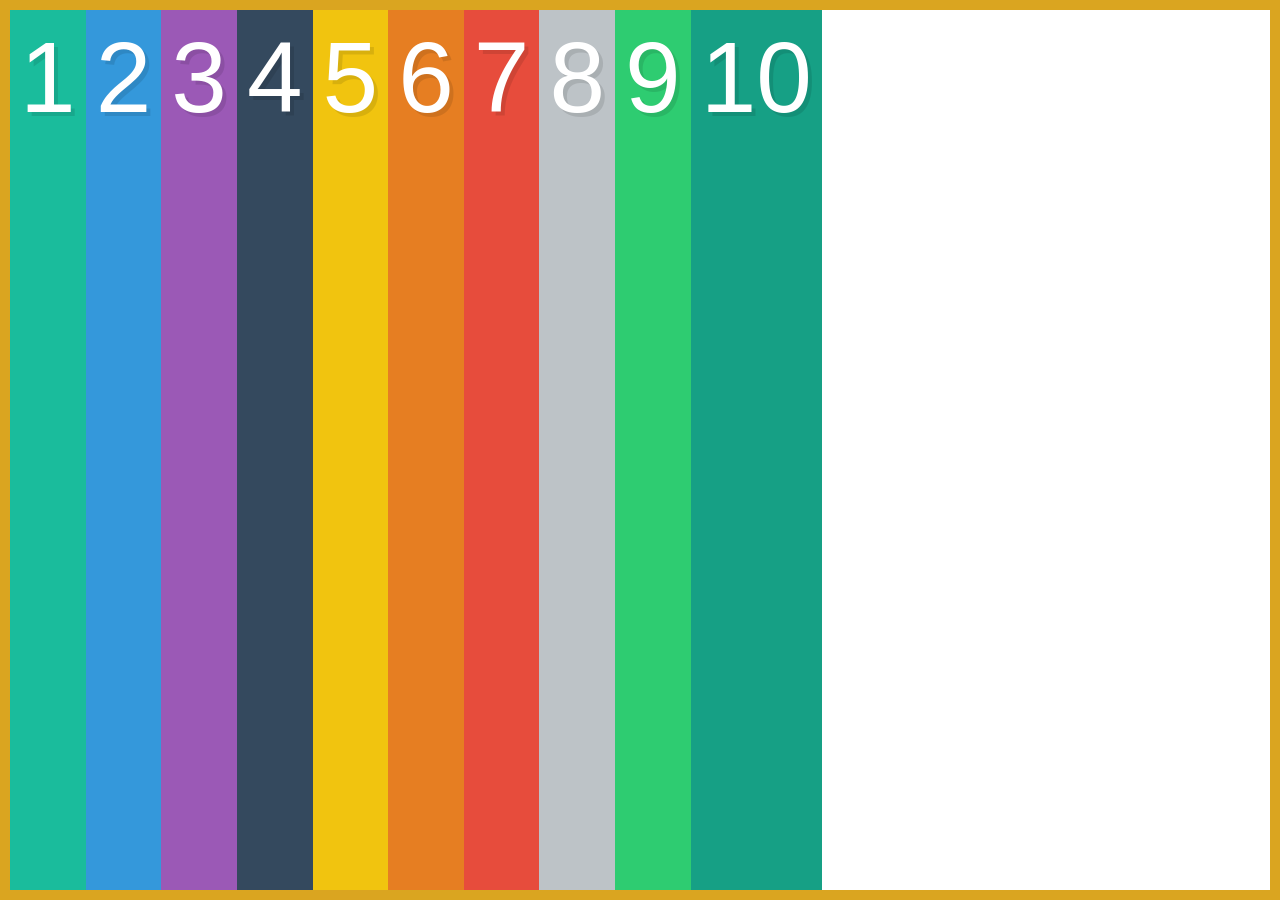
<file: 01-intro/index.html>
<!doctype html>
<html lang="en">
<head>
  <meta charset="UTF-8">
  <title>FlexBox Tutorial</title>
  <link rel="stylesheet" href="style.css">
</head>
<body>

  <div class="container">
    <div class="box box1">1</div>
    <div class="box box2">2</div>
    <div class="box box3">3</div>
    <div class="box box4">4</div>
    <div class="box box5">5</div>
    <div class="box box6">6</div>
    <div class="box box7">7</div>
    <div class="box box8">8</div>
    <div class="box box9">9</div>
    <div class="box box10">10</div>
  </div>

</body>
</html>
</file>
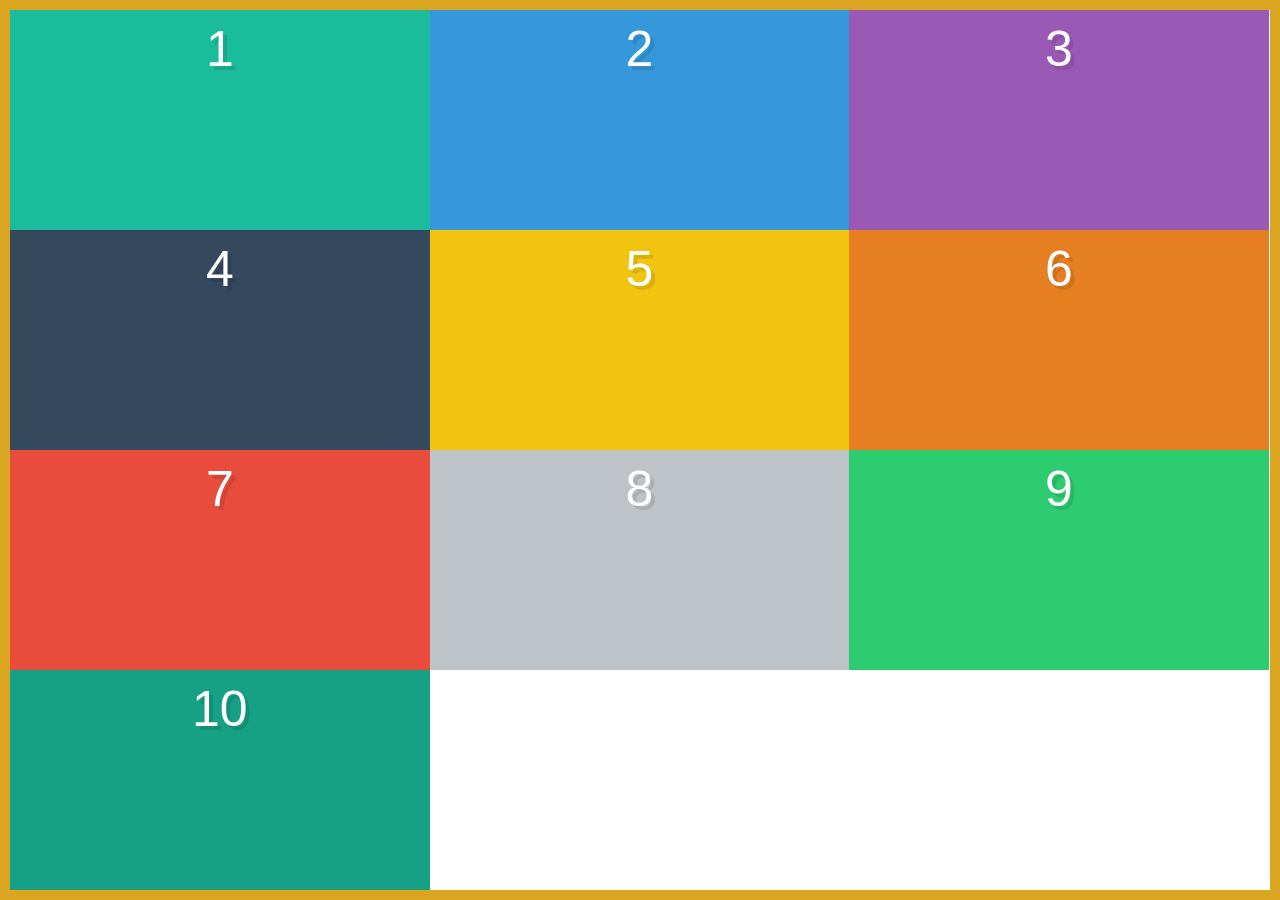
<file: 03-wrapping/index.html>
<!doctype html>
<html lang="en">
<head>
  <meta charset="UTF-8">
  <title>FlexBox Tutorial</title>
  <link rel="stylesheet" href="style.css">
</head>
<body>

<div class="container">
  <div class="box box1">1</div>
  <div class="box box2">2</div>
  <div class="box box3">3</div>
  <div class="box box4">4</div>
  <div class="box box5">5</div>
  <div class="box box6">6</div>
  <div class="box box7">7</div>
  <div class="box box8">8</div>
  <div class="box box9">9</div>
  <div class="box box10">10</div>
</div>

</body>
</html>
</file>
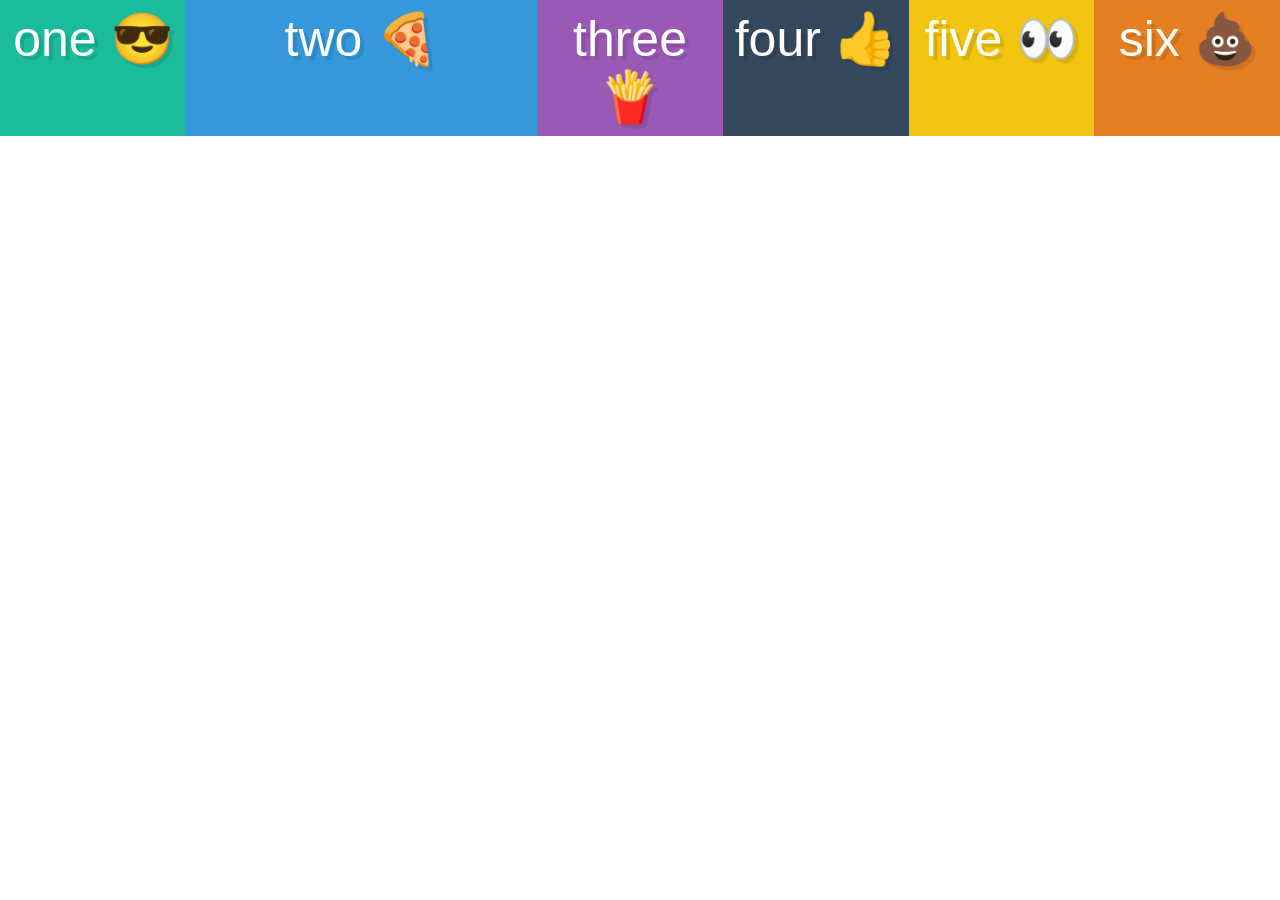
<file: 09-flexbox-sizing/index.html>
<!doctype html>
<html lang="en">
<head>
  <meta charset="UTF-8">
  <title>FlexBox Tutorial</title>
  <link rel="stylesheet" href="style.css">
</head>
<body>

  <div class="container">
    <div class="box box1">one 😎</div>
    <div class="box box2">two 🍕</div>
    <div class="box box3">three 🍟</div>
    <div class="box box4">four 👍</div>
    <div class="box box5">five 👀</div>
    <div class="box box6">six 💩</div>
  </div>

</body>
</html>
</file>
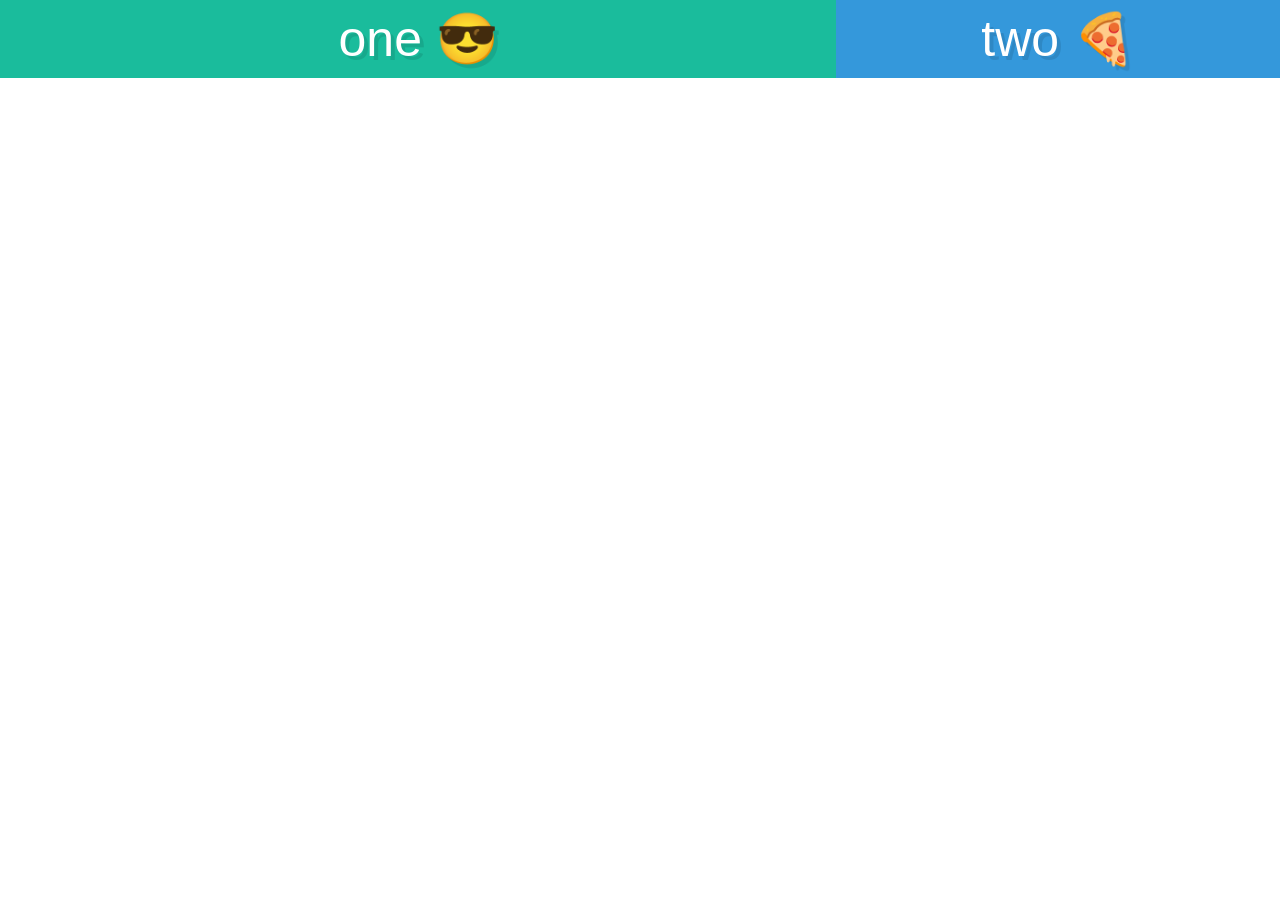
<file: 10-flex-grow-shrink/index.html>
<!doctype html>
<html lang="en">
<head>
  <meta charset="UTF-8">
  <title>FlexBox Tutorial</title>
  <link rel="stylesheet" href="style.css">
</head>
<body>

  <div class="container">
    <div class="box box1">one 😎</div>
    <div class="box box2">two 🍕</div>
  </div>

</body>
</html>
</file>
<file: 01-intro/style.css>
/* CSS Normalize */
article,aside,details,figcaption,figure,footer,header,hgroup,nav,section,summary{display:block;}audio,canvas,video{display:inline-block;}audio:not([controls]){display:none;height:0;}[hidden]{display:none;}html{font-family:sans-serif;-webkit-text-size-adjust:100%;-ms-text-size-adjust:100%;}a:focus{outline:thin dotted;}a:active,a:hover{outline:0;}h1{font-size:2em;}abbr[title]{border-bottom:1px dotted;}b,strong{font-weight:700;}dfn{font-style:italic;}mark{background:#ff0;color:#000;}code,kbd,pre,samp{font-family:monospace, serif;font-size:1em;}pre{white-space:pre-wrap;word-wrap:break-word;}q{quotes:\201C \201D \2018 \2019;}small{font-size:80%;}sub,sup{font-size:75%;line-height:0;position:relative;vertical-align:baseline;}sup{top:-.5em;}sub{bottom:-.25em;}img{border:0;}svg:not(:root){overflow:hidden;}fieldset{border:1px solid silver;margin:0 2px;padding:.35em .625em .75em;}button,input,select,textarea{font-family:inherit;font-size:100%;margin:0;}button,input{line-height:normal;}button,html input[type=button],/* 1 */
input[type=reset],input[type=submit]{-webkit-appearance:button;cursor:pointer;}button[disabled],input[disabled]{cursor:default;}input[type=checkbox],input[type=radio]{box-sizing:border-box;padding:0;}input[type=search]{-webkit-appearance:textfield;-moz-box-sizing:content-box;-webkit-box-sizing:content-box;box-sizing:content-box;}input[type=search]::-webkit-search-cancel-button,input[type=search]::-webkit-search-decoration{-webkit-appearance:none;}textarea{overflow:auto;vertical-align:top;}table{border-collapse:collapse;border-spacing:0;}body,figure{margin:0;}legend,button::-moz-focus-inner,input::-moz-focus-inner{border:0;padding:0;}

/* Box-sizing border-box */
* { -moz-box-sizing: border-box; -webkit-box-sizing: border-box; box-sizing: border-box; }


/* Some default styles to make each box visible */
.box {
  color:white;
  font-size: 100px;
  text-align: center;
  text-shadow:4px 4px 0 rgba(0,0,0,0.1);
  padding:10px;
}

/* Colours for each box */
.box1 { background:#1abc9c;}
.box2 { background:#3498db;}
.box3 { background:#9b59b6;}
.box4 { background:#34495e;}
.box5 { background:#f1c40f;}
.box6 { background:#e67e22;}
.box7 { background:#e74c3c;}
.box8 { background:#bdc3c7;}
.box9 { background:#2ecc71;}
.box10 { background:#16a085;}


/* We start writing out flexbox here. The above is just page setup */
.container {
  display:flex;
  border:10px solid goldenrod;
  height:100vh;
}
</file>
<file: 03-wrapping/style.css>
/* CSS Normalize */
article,aside,details,figcaption,figure,footer,header,hgroup,nav,section,summary{display:block;}audio,canvas,video{display:inline-block;}audio:not([controls]){display:none;height:0;}[hidden]{display:none;}html{font-family:sans-serif;-webkit-text-size-adjust:100%;-ms-text-size-adjust:100%;}a:focus{outline:thin dotted;}a:active,a:hover{outline:0;}h1{font-size:2em;}abbr[title]{border-bottom:1px dotted;}b,strong{font-weight:700;}dfn{font-style:italic;}mark{background:#ff0;color:#000;}code,kbd,pre,samp{font-family:monospace, serif;font-size:1em;}pre{white-space:pre-wrap;word-wrap:break-word;}q{quotes:\201C \201D \2018 \2019;}small{font-size:80%;}sub,sup{font-size:75%;line-height:0;position:relative;vertical-align:baseline;}sup{top:-.5em;}sub{bottom:-.25em;}img{border:0;}svg:not(:root){overflow:hidden;}fieldset{border:1px solid silver;margin:0 2px;padding:.35em .625em .75em;}button,input,select,textarea{font-family:inherit;font-size:100%;margin:0;}button,input{line-height:normal;}button,html input[type=button],/* 1 */
input[type=reset],input[type=submit]{-webkit-appearance:button;cursor:pointer;}button[disabled],input[disabled]{cursor:default;}input[type=checkbox],input[type=radio]{box-sizing:border-box;padding:0;}input[type=search]{-webkit-appearance:textfield;-moz-box-sizing:content-box;-webkit-box-sizing:content-box;box-sizing:content-box;}input[type=search]::-webkit-search-cancel-button,input[type=search]::-webkit-search-decoration{-webkit-appearance:none;}textarea{overflow:auto;vertical-align:top;}table{border-collapse:collapse;border-spacing:0;}body,figure{margin:0;}legend,button::-moz-focus-inner,input::-moz-focus-inner{border:0;padding:0;}

/* Box-sizing border-box */
* { -moz-box-sizing: border-box; -webkit-box-sizing: border-box; box-sizing: border-box; }


/* Some default styles to make each box visible */
.box {
  color:white;
  font-size: 50px;
  text-align: center;
  text-shadow:4px 4px 0 rgba(0,0,0,0.1);
  padding:10px;
}

/* Colours for each box */
.box1 { background:#1abc9c;}
.box2 { background:#3498db;}
.box3 { background:#9b59b6;}
.box4 { background:#34495e;}
.box5 { background:#f1c40f;}
.box6 { background:#e67e22;}
.box7 { background:#e74c3c;}
.box8 { background:#bdc3c7;}
.box9 { background:#2ecc71;}
.box10 { background:#16a085;}


/* We start writing out flexbox here. The above is just page setup */
.container {
  display:flex;
  flex-wrap:wrap;
  flex-direction:row;
  border:10px solid goldenrod;
  height:100vh;
}

.box {
  width: 33.3%;
}
</file>
<file: 09-flexbox-sizing/style.css>
/* CSS Normalize */
article,aside,details,figcaption,figure,footer,header,hgroup,nav,section,summary{display:block;}audio,canvas,video{display:inline-block;}audio:not([controls]){display:none;height:0;}[hidden]{display:none;}html{font-family:sans-serif;-webkit-text-size-adjust:100%;-ms-text-size-adjust:100%;}a:focus{outline:thin dotted;}a:active,a:hover{outline:0;}h1{font-size:2em;}abbr[title]{border-bottom:1px dotted;}b,strong{font-weight:700;}dfn{font-style:italic;}mark{background:#ff0;color:#000;}code,kbd,pre,samp{font-family:monospace, serif;font-size:1em;}pre{white-space:pre-wrap;word-wrap:break-word;}q{quotes:\201C \201D \2018 \2019;}small{font-size:80%;}sub,sup{font-size:75%;line-height:0;position:relative;vertical-align:baseline;}sup{top:-.5em;}sub{bottom:-.25em;}img{border:0;}svg:not(:root){overflow:hidden;}fieldset{border:1px solid silver;margin:0 2px;padding:.35em .625em .75em;}button,input,select,textarea{font-family:inherit;font-size:100%;margin:0;}button,input{line-height:normal;}button,html input[type=button],/* 1 */
input[type=reset],input[type=submit]{-webkit-appearance:button;cursor:pointer;}button[disabled],input[disabled]{cursor:default;}input[type=checkbox],input[type=radio]{box-sizing:border-box;padding:0;}input[type=search]{-webkit-appearance:textfield;-moz-box-sizing:content-box;-webkit-box-sizing:content-box;box-sizing:content-box;}input[type=search]::-webkit-search-cancel-button,input[type=search]::-webkit-search-decoration{-webkit-appearance:none;}textarea{overflow:auto;vertical-align:top;}table{border-collapse:collapse;border-spacing:0;}body,figure{margin:0;}legend,button::-moz-focus-inner,input::-moz-focus-inner{border:0;padding:0;}

/* Box-sizing border-box */
* { -moz-box-sizing: border-box; -webkit-box-sizing: border-box; box-sizing: border-box; }


/* Some default styles to make each box visible */
.box {
  color:white;
  font-size: 50px;
  text-align: center;
  text-shadow:4px 4px 0 rgba(0,0,0,0.1);
  padding:10px;
}

/* Colours for each box */
.box1 { background:#1abc9c;}
.box2 { background:#3498db;}
.box3 { background:#9b59b6;}
.box4 { background:#34495e;}
.box5 { background:#f1c40f;}
.box6 { background:#e67e22;}
.box7 { background:#e74c3c;}
.box8 { background:#bdc3c7;}
.box9 { background:#2ecc71;}
.box10 { background:#16a085;}


/* We start writing out flexbox here. The above is just page setup */
.container {
  display:flex;
  flex-wrap: wrap;
}

.box{
  flex:1;
}

.box2{
  flex:2;
}
</file>
<file: 10-flex-grow-shrink/style.css>
/* CSS Normalize */
article,aside,details,figcaption,figure,footer,header,hgroup,nav,section,summary{display:block;}audio,canvas,video{display:inline-block;}audio:not([controls]){display:none;height:0;}[hidden]{display:none;}html{font-family:sans-serif;-webkit-text-size-adjust:100%;-ms-text-size-adjust:100%;}a:focus{outline:thin dotted;}a:active,a:hover{outline:0;}h1{font-size:2em;}abbr[title]{border-bottom:1px dotted;}b,strong{font-weight:700;}dfn{font-style:italic;}mark{background:#ff0;color:#000;}code,kbd,pre,samp{font-family:monospace, serif;font-size:1em;}pre{white-space:pre-wrap;word-wrap:break-word;}q{quotes:\201C \201D \2018 \2019;}small{font-size:80%;}sub,sup{font-size:75%;line-height:0;position:relative;vertical-align:baseline;}sup{top:-.5em;}sub{bottom:-.25em;}img{border:0;}svg:not(:root){overflow:hidden;}fieldset{border:1px solid silver;margin:0 2px;padding:.35em .625em .75em;}button,input,select,textarea{font-family:inherit;font-size:100%;margin:0;}button,input{line-height:normal;}button,html input[type=button],/* 1 */
input[type=reset],input[type=submit]{-webkit-appearance:button;cursor:pointer;}button[disabled],input[disabled]{cursor:default;}input[type=checkbox],input[type=radio]{box-sizing:border-box;padding:0;}input[type=search]{-webkit-appearance:textfield;-moz-box-sizing:content-box;-webkit-box-sizing:content-box;box-sizing:content-box;}input[type=search]::-webkit-search-cancel-button,input[type=search]::-webkit-search-decoration{-webkit-appearance:none;}textarea{overflow:auto;vertical-align:top;}table{border-collapse:collapse;border-spacing:0;}body,figure{margin:0;}legend,button::-moz-focus-inner,input::-moz-focus-inner{border:0;padding:0;}

/* Box-sizing border-box */
* { -moz-box-sizing: border-box; -webkit-box-sizing: border-box; box-sizing: border-box; }


/* Some default styles to make each box visible */
.box {
  color:white;
  font-size: 50px;
  text-align: center;
  text-shadow:4px 4px 0 rgba(0,0,0,0.1);
  padding:10px;
}

/* Colours for each box */
.box1 { background:#1abc9c;}
.box2 { background:#3498db;}
.box3 { background:#9b59b6;}
.box4 { background:#34495e;}
.box5 { background:#f1c40f;}
.box6 { background:#e67e22;}
.box7 { background:#e74c3c;}
.box8 { background:#bdc3c7;}
.box9 { background:#2ecc71;}
.box10 { background:#16a085;}


/* We start writing out flexbox here. The above is just page setup */
.container {
  display:flex;
}

.box1 {
  flex: 10 5 400px;
  /*flex-basis: 400px;*/
  /*flex-grow:2;*/
  /*flex-shrink: 5;*/
}

.box2 {
  flex: 1 1 400px;
  /*flex-basis: 400px;*/
  /*flex-grow:1;*/
  /*flex-shrink:1;*/
}
</file>
